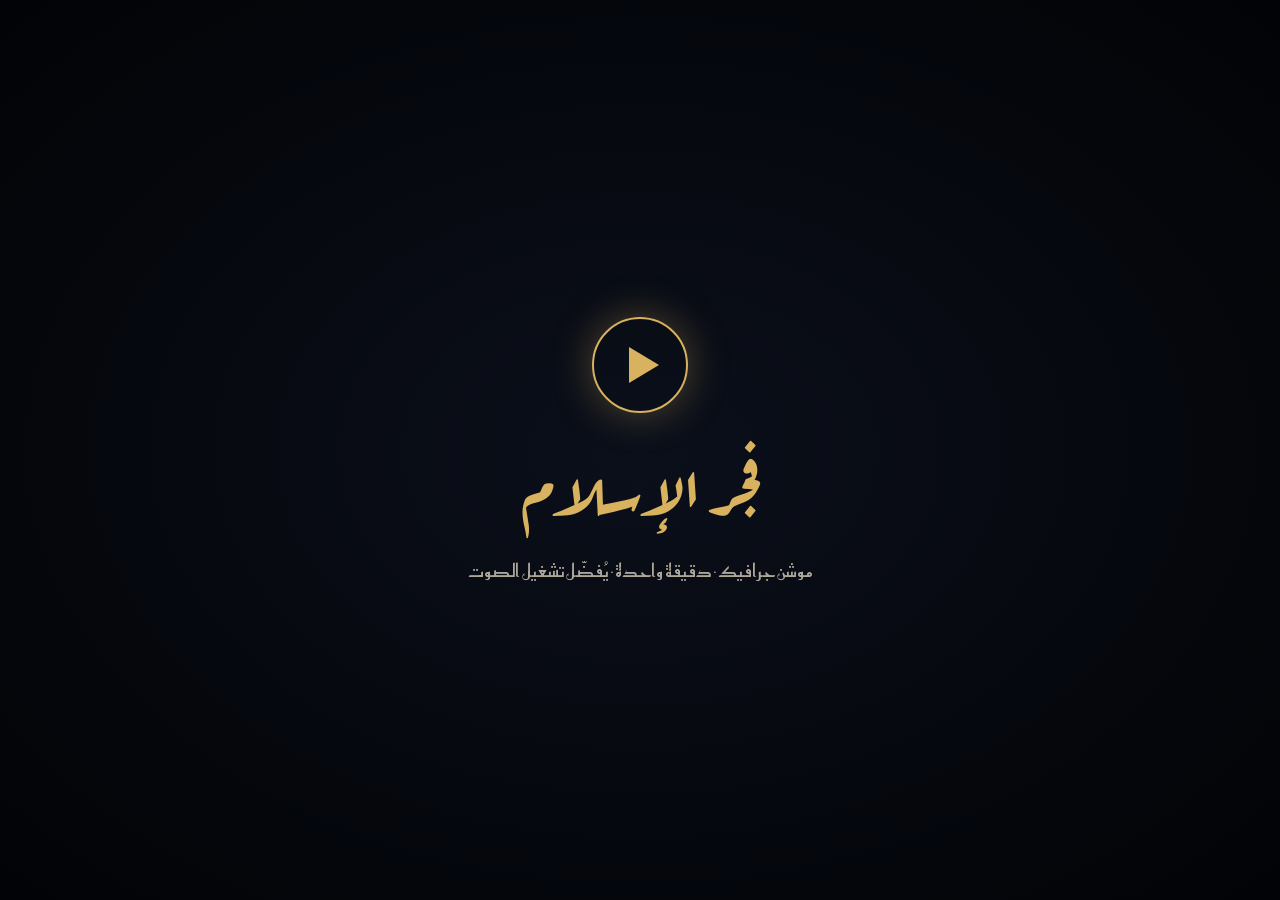
<file: islamic-dawn.html>
<!DOCTYPE html>
<html lang="ar" dir="rtl">
<head>
<meta charset="UTF-8">
<meta name="viewport" content="width=device-width, initial-scale=1.0">
<title>فجر الإسلام</title>
<meta name="description" content="موشن جرافيك مدته دقيقة عن بدايات العصر الإسلامي (٥٧٠ – ٦٣٢م)">
<link rel="preconnect" href="https://fonts.googleapis.com">
<link rel="preconnect" href="https://fonts.gstatic.com" crossorigin>
<link href="https://fonts.googleapis.com/css2?family=Amiri:wght@400;700&family=Aref+Ruqaa:wght@400;700&family=Reem+Kufi:wght@400;600;700&display=swap" rel="stylesheet">
<style>
:root{--bg:#020306;--gold:#d9b25f;--cream:#f4e9d2;--panel:rgba(8,10,16,.72)}
*{box-sizing:border-box}
html,body{margin:0;height:100%;background:var(--bg);overflow:hidden;color:var(--cream);font-family:'Reem Kufi',sans-serif}
#stage{position:fixed;inset:0;display:flex;align-items:center;justify-content:center;background:var(--bg)}
#c{display:block;width:min(100vw,177.78vh);height:min(56.25vw,100vh);background:#000}
#start{position:fixed;inset:0;display:flex;flex-direction:column;align-items:center;justify-content:center;gap:22px;background:radial-gradient(ellipse at center,rgba(20,28,48,.55),rgba(2,3,6,.92));cursor:pointer;z-index:5;transition:opacity .6s}
#start.hide{opacity:0;pointer-events:none}
#start .btn{width:96px;height:96px;border-radius:50%;border:2px solid var(--gold);display:flex;align-items:center;justify-content:center;box-shadow:0 0 40px rgba(217,178,95,.35)}
#start .btn::after{content:"";border-style:solid;border-width:18px 0 18px 30px;border-color:transparent transparent transparent var(--gold);margin-left:8px}
#start h1{font-family:'Aref Ruqaa',serif;color:var(--gold);font-size:clamp(34px,6vw,64px);margin:0}
#start p{margin:0;opacity:.7;font-size:clamp(14px,2vw,18px)}
#ui{position:fixed;left:0;right:0;bottom:0;padding:14px 16px 16px;display:flex;align-items:center;gap:12px;background:linear-gradient(transparent,rgba(0,0,0,.75));z-index:4;transition:opacity .4s;direction:ltr}
#ui.idle{opacity:0}
#ui button{background:none;border:1px solid rgba(217,178,95,.5);color:var(--gold);width:38px;height:38px;border-radius:50%;cursor:pointer;font-size:15px;flex:none}
#bar{flex:1;height:6px;border-radius:3px;background:rgba(255,255,255,.15);position:relative;cursor:pointer}
#fill{position:absolute;left:0;top:0;bottom:0;width:0;border-radius:3px;background:linear-gradient(90deg,#8a6424,#f0cf7a)}
#time{font-variant-numeric:tabular-nums;font-size:14px;opacity:.8;min-width:84px;text-align:center}
body.render #ui,body.render #start{display:none}
</style>
</head>
<body>
<div id="stage"><canvas id="c" width="1920" height="1080"></canvas></div>
<div id="start"><div class="btn"></div><h1>فجر الإسلام</h1><p>موشن جرافيك · دقيقة واحدة · يُفضّل تشغيل الصوت</p></div>
<div id="ui" class="idle">
  <button id="pp" aria-label="تشغيل/إيقاف">❚❚</button>
  <div id="bar"><div id="fill"></div></div>
  <span id="time">0:00 / 1:00</span>
  <button id="fs" aria-label="ملء الشاشة">⤢</button>
</div>
<audio id="snd" src="assets/islamic-dawn-soundtrack.m4a" preload="auto"></audio>
<script>
(() => {
'use strict';
const W = 1920, H = 1080, DUR = 60;
const RENDER = /[?&]render\b/.test(location.search);
if (RENDER) document.body.classList.add('render');

const cv = document.getElementById('c');
const main = cv.getContext('2d');
const mk = (w, h) => { const c = document.createElement('canvas'); c.width = w; c.height = h; return c; };
const LAYERS = [mk(W, H), mk(W, H)].map(c => ({ c, x: c.getContext('2d') }));
let g = main;

/* ---------- math ---------- */
const clamp = (x, a = 0, b = 1) => Math.min(b, Math.max(a, x));
const seg = (t, a, b) => clamp((t - a) / (b - a));
const lerp = (a, b, p) => a + (b - a) * p;
const eio = p => p < .5 ? 4 * p * p * p : 1 - Math.pow(-2 * p + 2, 3) / 2;
const eo = p => 1 - Math.pow(1 - p, 3);
const eo5 = p => 1 - Math.pow(1 - p, 5);
const back = p => { const c1 = 1.9, c3 = c1 + 1; return 1 + c3 * Math.pow(p - 1, 3) + c1 * Math.pow(p - 1, 2); };
const ss = (a, b, x) => { const p = seg(x, a, b); return p * p * (3 - 2 * p); };
const TAU = Math.PI * 2;
function rng(seed) { return () => { seed |= 0; seed = seed + 0x6D2B79F5 | 0; let t = Math.imul(seed ^ seed >>> 15, 1 | seed); t = t + Math.imul(t ^ t >>> 7, 61 | t) ^ t; return ((t ^ t >>> 14) >>> 0) / 4294967296; }; }
const AR = '٠١٢٣٤٥٦٧٨٩';
const ar = n => String(n).replace(/\d/g, d => AR[d]);
const hex = h => [1, 3, 5].map(i => parseInt(h.slice(i, i + 2), 16));
const mix = (a, b, p) => { const A = hex(a), B = hex(b); return `rgb(${A.map((v, i) => Math.round(lerp(v, B[i], p))).join(',')})`; };

/* ---------- text system (cached glyph layers + wipe/shine/blur) ---------- */
const FONTS = { ruqaa: '"Aref Ruqaa","Amiri",serif', amiri: '"Amiri",serif', kufi: '"Reem Kufi",sans-serif' };
const TC = new Map();
const measurer = mk(8, 8).getContext('2d');
function tex(str, fam, size, weight, fill, glow, gc) {
  if (fam === 'kufi' && /[٠-٩]/.test(str)) { fam = 'amiri'; weight = 700; } // Kufi digits & final meem read poorly
  const key = [str, fam, size, weight, fill, glow, gc].join('|');
  let o = TC.get(key); if (o) return o;
  const font = `${weight} ${size}px ${FONTS[fam]}`;
  measurer.font = font;
  const mw = measurer.measureText(str).width;
  const pad = Math.ceil(size * .35 + glow * 1.6);
  const w = Math.ceil(mw + pad * 2), h = Math.ceil(size * 1.9 + pad * 2);
  const c = mk(w, h), x = c.getContext('2d');
  x.font = font; x.direction = 'rtl'; x.textAlign = 'center'; x.textBaseline = 'middle';
  let fs = fill;
  if (fill === 'gold') {
    fs = x.createLinearGradient(0, h / 2 - size * .55, 0, h / 2 + size * .55);
    fs.addColorStop(0, '#fff6d6'); fs.addColorStop(.38, '#f0cf7a'); fs.addColorStop(.72, '#c9973c'); fs.addColorStop(1, '#8f6626');
  } else if (fill === 'cream') fs = '#f4e9d2';
  x.fillStyle = fs;
  if (glow) {
    x.shadowColor = gc || (fill === 'gold' ? 'rgba(240,185,85,.6)' : 'rgba(255,225,170,.35)');
    x.shadowBlur = glow; x.fillText(str, w / 2, h / 2); x.shadowBlur = 0;
  }
  x.fillText(str, w / 2, h / 2);
  o = { c, w, h }; TC.set(key, o); return o;
}
const SC = mk(2600, 900), sx = SC.getContext('2d');
function drawTex(im, x, y, o) {
  const a = o.alpha; if (a <= .003) return;
  let src = im.c;
  const rv = o.reveal ?? 1, sh = o.shine, doSh = sh != null && sh > 0 && sh < 1;
  if (rv < .999 || doSh) {
    if (SC.width < im.w || SC.height < im.h) { SC.width = Math.max(SC.width, im.w); SC.height = Math.max(SC.height, im.h); }
    sx.globalCompositeOperation = 'source-over'; sx.clearRect(0, 0, im.w, im.h); sx.drawImage(im.c, 0, 0);
    if (rv < .999) { // right-to-left feathered wipe
      const f = im.w * .3, e = im.w - rv * (im.w + f);
      const gr = sx.createLinearGradient(e, 0, e + f, 0); gr.addColorStop(0, 'rgba(0,0,0,0)'); gr.addColorStop(1, '#000');
      sx.globalCompositeOperation = 'destination-in'; sx.fillStyle = gr; sx.fillRect(0, 0, im.w, im.h);
    }
    if (doSh) {
      const c = im.w * (1.15 - 1.3 * sh), bw = Math.max(70, im.w * .12);
      const gr = sx.createLinearGradient(c - bw, 0, c + bw, 0);
      gr.addColorStop(0, 'rgba(255,250,235,0)'); gr.addColorStop(.5, 'rgba(255,250,235,.9)'); gr.addColorStop(1, 'rgba(255,250,235,0)');
      sx.globalCompositeOperation = 'source-atop'; sx.fillStyle = gr; sx.fillRect(0, 0, im.w, im.h);
    }
    sx.globalCompositeOperation = 'source-over'; src = SC;
  }
  g.save(); g.globalAlpha = Math.min(1, a);
  if (o.blur > .4) g.filter = `blur(${o.blur.toFixed(1)}px)`;
  g.translate(x, y); const s = o.scale ?? 1; if (s !== 1) g.scale(s, s);
  g.drawImage(src, 0, 0, im.w, im.h, -im.w / 2, -im.h / 2, im.w, im.h);
  g.restore();
}
// animated text: appears at t0, leaves at t1 (or with its scene)
function T(str, fam, size, x, y, t, t0, t1, o = {}) {
  if (t < t0 - .01 || (t1 != null && t > t1 + .01)) return;
  const im = tex(str, fam, size, o.w ?? 700, o.fill ?? 'cream', o.glow ?? 0, o.gc);
  const din = o.din ?? 1;
  const pin = eo(seg(t, t0, t0 + din));
  const pout = t1 != null ? eio(seg(t, t1 - (o.dout ?? .6), t1)) : 0;
  drawTex(im, x, y + (1 - pin) * (o.rise ?? 26) - pout * 14, {
    alpha: pin * (1 - pout) * (o.a ?? 1),
    reveal: o.wipe === false ? 1 : eo(seg(t, t0, t0 + din * 1.3)),
    blur: (1 - pin) * (o.bl ?? 10) + pout * 8,
    scale: (o.s ?? 1) * lerp(o.s0 ?? 1, 1, eo5(seg(t, t0, t0 + din * 1.8))) * (1 + Math.max(0, t - t0) * (o.drift ?? .004)),
    shine: o.shine ? seg(t, t0 + .7, t0 + 2.1) : null,
  });
}

/* ---------- painting helpers ---------- */
function sky(stops) { const gr = g.createLinearGradient(0, 0, 0, H); stops.forEach(([p, c]) => gr.addColorStop(p, c)); g.fillStyle = gr; g.fillRect(0, 0, W, H); }
function glow(x, y, r, col, a, mode = 'lighter') {
  if (a <= .002 || r <= 1) return;
  g.save(); g.globalCompositeOperation = mode; g.globalAlpha = Math.min(1, a);
  const gr = g.createRadialGradient(x, y, 0, x, y, r); gr.addColorStop(0, col); gr.addColorStop(1, 'rgba(0,0,0,0)');
  g.fillStyle = gr; g.fillRect(x - r, y - r, r * 2, r * 2); g.restore();
}
const STARS = (() => { const r = rng(7), a = []; for (let i = 0; i < 620; i++) a.push({ x: r() * W, y: r() * H * .8, s: r() * 1.7 + .35, p: r() * TAU, f: .6 + r() * 2.6, b: r() }); return a; })();
function stars(t, alpha, dx = 0, maxY = H * .8) {
  if (alpha <= 0) return;
  g.save(); g.fillStyle = '#fff';
  for (const s of STARS) {
    if (s.y > maxY) continue;
    const tw = .55 + .45 * Math.sin(t * s.f + s.p);
    const x = ((s.x + dx) % W + W) % W;
    g.globalAlpha = alpha * tw * (.3 + .7 * s.b) * (1 - s.y / maxY * .55);
    g.fillRect(x, s.y, s.s, s.s);
    if (s.b > .985) { g.globalAlpha *= .5; g.fillRect(x - 5, s.y + s.s / 2 - .4, 10 + s.s, .8); g.fillRect(x + s.s / 2 - .4, s.y - 5, .8, 10 + s.s); }
  }
  g.restore();
}
const DUST = (() => { const r = rng(11), a = []; for (let i = 0; i < 170; i++) a.push({ x: r() * W, y: r() * H, z: r(), p: r() * TAU, v: .3 + r() }); return a; })();
function dust(t, alpha, col = '255,214,150', up = 12, sway = 30) {
  if (alpha <= 0) return;
  g.save(); g.globalCompositeOperation = 'lighter';
  for (const d of DUST) {
    const y = ((d.y - t * up * (.5 + d.z) * d.v) % H + H) % H;
    const x = d.x + Math.sin(t * .4 * d.v + d.p) * sway * d.z;
    const a = alpha * (.2 + .8 * d.z) * (.6 + .4 * Math.sin(t * 1.3 + d.p));
    g.fillStyle = `rgba(${col},${a.toFixed(3)})`;
    g.beginPath(); g.arc(x, y, .8 + d.z * 2.6, 0, TAU); g.fill();
  }
  g.restore();
}
function ridge(seed, n = 256, rough = .55) {
  const r = rng(seed), a = new Float32Array(n + 1); a[0] = r(); a[n] = r();
  let step = n, amp = 1;
  while (step > 1) { const h = step / 2; for (let i = h; i < n; i += step) a[i] = (a[i - h] + a[i + h]) / 2 + (r() - .5) * amp; amp *= rough; step = h; }
  let mn = Infinity, mx = -Infinity; for (const v of a) { mn = Math.min(mn, v); mx = Math.max(mx, v); }
  for (let i = 0; i <= n; i++) a[i] = (a[i] - mn) / (mx - mn);
  return a;
}
const R1 = ridge(3), R2 = ridge(19, 256, .5), R3 = ridge(41, 256, .6), R4 = ridge(77, 256, .45);
function mountains(R, baseY, amp, fillTop, fillBot, dx = 0, rim = null, rimA = 0) {
  const n = R.length - 1, span = W * 1.3, x0 = -W * .15 + dx;
  g.beginPath(); g.moveTo(x0, H);
  for (let i = 0; i <= n; i++) g.lineTo(x0 + i / n * span, baseY - R[i] * amp);
  g.lineTo(x0 + span, H); g.closePath();
  const gr = g.createLinearGradient(0, baseY - amp, 0, H); gr.addColorStop(0, fillTop); gr.addColorStop(1, fillBot);
  g.fillStyle = gr; g.fill();
  if (rim) {
    g.save(); g.beginPath();
    for (let i = 0; i <= n; i++) { const X = x0 + i / n * span, Y = baseY - R[i] * amp; i ? g.lineTo(X, Y) : g.moveTo(X, Y); }
    g.strokeStyle = rim; g.globalAlpha = rimA; g.lineWidth = 2; g.stroke(); g.restore();
  }
}
const duneFn = (baseY, amp, f, ph) => x => baseY + amp * Math.sin(x * f + ph) + amp * .45 * Math.sin(x * f * 2.3 + ph * 1.7 + 1.3) + amp * .18 * Math.sin(x * f * 5.1 + ph * .6);
function dune(fn, top, bot, rim, rimA, yTop) {
  const pts = []; for (let x = -10; x <= W + 10; x += 8) pts.push([x, fn(x)]);
  g.beginPath(); g.moveTo(-10, H); pts.forEach(p => g.lineTo(p[0], p[1])); g.lineTo(W + 10, H); g.closePath();
  const gr = g.createLinearGradient(0, yTop, 0, H); gr.addColorStop(0, top); gr.addColorStop(1, bot); g.fillStyle = gr; g.fill();
  if (rim) { g.save(); g.beginPath(); pts.forEach((p, i) => i ? g.lineTo(p[0], p[1]) : g.moveTo(p[0], p[1])); g.strokeStyle = rim; g.globalAlpha = rimA; g.lineWidth = 2.2; g.stroke(); g.restore(); }
}
const MOON = (() => { const c = mk(220, 220), x = c.getContext('2d'); x.fillStyle = '#f7eed6'; x.shadowColor = 'rgba(255,240,200,.85)'; x.shadowBlur = 34; x.beginPath(); x.arc(110, 110, 46, 0, TAU); x.fill(); x.shadowBlur = 0; x.globalCompositeOperation = 'destination-out'; x.beginPath(); x.arc(131, 96, 44, 0, TAU); x.fill(); return c; })();
function rays(x, y, n, len, a, t, spread = Math.PI, dir = -Math.PI / 2, col = '255,220,150') {
  if (a <= .003) return;
  g.save(); g.globalCompositeOperation = 'lighter'; g.translate(x, y);
  for (let i = 0; i < n; i++) {
    const r = rng(i * 31 + 5), ang = dir + (r() - .5) * spread + Math.sin(t * .3 + i) * .03;
    const w = .012 + r() * .045, L = len * (.5 + r() * .6), aa = a * (.3 + .7 * r()) * (.65 + .35 * Math.sin(t * 1.1 + i * 1.7));
    const gr = g.createRadialGradient(0, 0, 0, 0, 0, L); gr.addColorStop(0, `rgba(${col},${aa.toFixed(3)})`); gr.addColorStop(1, `rgba(${col},0)`);
    g.fillStyle = gr; g.beginPath(); g.moveTo(0, 0); g.arc(0, 0, L, ang - w, ang + w); g.closePath(); g.fill();
  }
  g.restore();
}
function strokePartial(pts, p) {
  if (p <= 0) return pts[0];
  let L = 0; const c = [0];
  for (let i = 1; i < pts.length; i++) { L += Math.hypot(pts[i][0] - pts[i - 1][0], pts[i][1] - pts[i - 1][1]); c.push(L); }
  const tgt = L * p; let head = pts[0];
  g.beginPath(); g.moveTo(pts[0][0], pts[0][1]);
  for (let i = 1; i < pts.length; i++) {
    if (c[i] <= tgt) { g.lineTo(pts[i][0], pts[i][1]); head = pts[i]; }
    else { const k = (tgt - c[i - 1]) / (c[i] - c[i - 1] || 1); head = [lerp(pts[i - 1][0], pts[i][0], k), lerp(pts[i - 1][1], pts[i][1], k)]; g.lineTo(head[0], head[1]); break; }
  }
  g.stroke(); return head;
}
function catmull(pts, closed, sg = 8) {
  const out = [], n = pts.length, P = i => closed ? pts[(i + n) % n] : pts[clamp(i, 0, n - 1)], last = closed ? n : n - 1;
  for (let i = 0; i < last; i++) {
    const p0 = P(i - 1), p1 = P(i), p2 = P(i + 1), p3 = P(i + 2);
    for (let s = 0; s < sg; s++) {
      const t = s / sg, t2 = t * t, t3 = t2 * t;
      out.push([0, 1].map(k => .5 * (2 * p1[k] + (-p0[k] + p2[k]) * t + (2 * p0[k] - 5 * p1[k] + 4 * p2[k] - p3[k]) * t2 + (-p0[k] + 3 * p1[k] - 3 * p2[k] + p3[k]) * t3)));
    }
  }
  out.push(closed ? out[0] : pts[n - 1]); return out;
}
function starPoly(n, k, R, rot = 0) { const pts = []; for (let i = 0; i <= n; i++) { const a = -Math.PI / 2 + rot + i * k * TAU / n; pts.push([Math.cos(a) * R, Math.sin(a) * R]); } return pts; }
function octagram(R) { const pts = []; for (let i = 0; i < 16; i++) { const a = -Math.PI / 2 + i * TAU / 16, r = i % 2 ? R * .76 : R; pts.push([Math.cos(a) * r, Math.sin(a) * r]); } return pts; }
function poly(pts) { g.beginPath(); pts.forEach((p, i) => i ? g.lineTo(p[0], p[1]) : g.moveTo(p[0], p[1])); g.closePath(); }
function rrect(x, y, w, h, r) { g.beginPath(); g.moveTo(x + r, y); g.arcTo(x + w, y, x + w, y + h, r); g.arcTo(x + w, y + h, x, y + h, r); g.arcTo(x, y + h, x, y, r); g.arcTo(x, y, x + w, y, r); g.closePath(); }

function kaaba(x, y, s, light, t) {
  const fw = s, fh = s * 1.02, sw = s * .46, sk = s * .13;
  const L = x - fw * .62, R = L + fw;           // front face
  g.save();
  g.shadowColor = `rgba(255,190,110,${.55 * light})`; g.shadowBlur = 60 * light;
  g.fillStyle = '#0a0a0c'; g.fillRect(L, y - fh, fw, fh); g.shadowBlur = 0;
  g.beginPath(); g.moveTo(R, y); g.lineTo(R, y - fh); g.lineTo(R + sw, y - fh - sk); g.lineTo(R + sw, y - sk); g.closePath(); g.fillStyle = '#141418'; g.fill();
  g.beginPath(); g.moveTo(L, y - fh); g.lineTo(R, y - fh); g.lineTo(R + sw, y - fh - sk); g.lineTo(L + sw, y - fh - sk); g.closePath(); g.fillStyle = '#1b1b20'; g.fill();
  const by = y - fh * .76, bh = fh * .085; // embroidered band
  const gr = g.createLinearGradient(0, by, 0, by + bh); gr.addColorStop(0, '#f3d27e'); gr.addColorStop(1, '#9a6c26');
  g.fillStyle = gr; g.fillRect(L, by, fw, bh);
  g.beginPath(); g.moveTo(R, by); g.lineTo(R + sw, by - sk); g.lineTo(R + sw, by - sk + bh); g.lineTo(R, by + bh); g.closePath(); g.fillStyle = '#86602a'; g.fill();
  g.fillStyle = 'rgba(214,170,90,.85)'; g.fillRect(R - fw * .26, y - fh * .5, fw * .16, fh * .34); // door
  g.strokeStyle = `rgba(255,210,140,${.5 * light})`; g.lineWidth = 2;
  g.beginPath(); g.moveTo(L, y - fh); g.lineTo(L + sw, y - fh - sk); g.lineTo(R + sw, y - fh - sk); g.lineTo(R + sw, y - sk); g.stroke();
  g.restore();
}
function palm(x, y, h, lean, col, t, ph = 0) {
  g.save(); g.fillStyle = col; g.strokeStyle = col;
  const tx = x + lean * h, ty = y - h;
  g.lineCap = 'round';
  for (let i = 0; i < 6; i++) { g.lineWidth = h * (.05 - i * .006); g.beginPath(); g.moveTo(x, y); g.quadraticCurveTo(x + lean * h * .2, y - h * .5, tx, ty); g.stroke(); }
  const sway = Math.sin(t * .9 + ph) * .05;
  for (let i = 0; i < 11; i++) {
    const a = -Math.PI / 2 + (i - 5) * .33 + sway, len = h * (.42 + (i % 3) * .05);
    const ex = tx + Math.cos(a) * len, ey = ty + Math.sin(a) * len * .55 + len * .32 * Math.abs(Math.cos(a));
    const mx = tx + Math.cos(a) * len * .5, my = ty + Math.sin(a) * len * .5 - len * .14;
    g.beginPath(); g.moveTo(tx, ty); g.quadraticCurveTo(mx, my - h * .03, ex, ey); g.quadraticCurveTo(mx, my + h * .03, tx, ty); g.fill();
  }
  g.restore();
}

/* ---------- geography (lon/lat) ---------- */
const ARABIA = catmull([[34.9, 29.5], [35.2, 28.0], [35.8, 27.1], [36.6, 25.9], [37.4, 24.9], [38.1, 24.0], [38.9, 22.8], [39.15, 21.5], [40.0, 20.2], [41.2, 18.5], [42.5, 16.6], [42.8, 15.0], [43.2, 13.6], [43.5, 12.7], [45.0, 12.8], [46.8, 13.4], [48.7, 14.0], [50.2, 15.0], [52.2, 15.6], [53.6, 16.6], [55.3, 17.4], [56.6, 18.3], [57.8, 19.0], [58.8, 20.5], [59.8, 22.4], [58.8, 23.5], [57.4, 23.9], [56.4, 24.9], [56.3, 26.2], [55.6, 25.6], [54.6, 24.7], [53.5, 24.2], [52.2, 24.0], [51.6, 24.3], [51.6, 25.4], [51.4, 26.1], [51.0, 25.9], [50.8, 25.2], [50.8, 24.8], [50.2, 25.5], [50.1, 26.4], [49.6, 27.1], [48.8, 27.7], [48.4, 28.5], [48.0, 29.2], [47.9, 29.9], [48.5, 30.0], [47.0, 31.2], [44.5, 32.0], [41.0, 32.3], [38.5, 32.0], [36.8, 31.3], [35.5, 30.4]], true, 6);
const HIJRA = catmull([[39.83, 21.42], [39.86, 21.36], [39.55, 21.75], [39.25, 22.4], [39.05, 23.0], [39.0, 23.6], [39.25, 24.1], [39.62, 24.42], [39.61, 24.47]], false, 10);
const MECCA = [39.83, 21.42], MEDINA = [39.61, 24.47];
const proj = (cam, p) => [cam.ax + (p[0] - cam.lon) * cam.k * .92, cam.ay - (p[1] - cam.lat) * cam.k];
const camMix = (a, b, p) => ({ lon: lerp(a.lon, b.lon, p), lat: lerp(a.lat, b.lat, p), k: Math.exp(lerp(Math.log(a.k), Math.log(b.k), p)), ax: lerp(a.ax, b.ax, p), ay: lerp(a.ay, b.ay, p) });
function graticule(cam, a) {
  g.save(); g.strokeStyle = `rgba(217,178,95,${.08 * a})`; g.lineWidth = 1;
  for (let lon = 20; lon <= 70; lon += 2) { const p0 = proj(cam, [lon, 0]), p1 = proj(cam, [lon, 45]); g.beginPath(); g.moveTo(p0[0], p0[1]); g.lineTo(p1[0], p1[1]); g.stroke(); }
  for (let lat = 0; lat <= 45; lat += 2) { const p0 = proj(cam, [20, lat]), p1 = proj(cam, [70, lat]); g.beginPath(); g.moveTo(p0[0], p0[1]); g.lineTo(p1[0], p1[1]); g.stroke(); }
  g.restore();
}
function land(cam, drawP, fillA, t) {
  const pts = ARABIA.map(p => proj(cam, p));
  if (fillA > 0) {
    poly(pts); g.save(); g.globalAlpha = fillA;
    const b = proj(cam, [47, 31]), e = proj(cam, [47, 13]);
    const gr = g.createLinearGradient(0, b[1], 0, e[1]); gr.addColorStop(0, '#3e2f1c'); gr.addColorStop(1, '#22180d');
    g.fillStyle = gr; g.fill(); g.restore();
  }
  g.save(); g.lineJoin = 'round'; g.strokeStyle = '#e2bd6a'; g.lineWidth = 2.4; g.shadowColor = 'rgba(240,190,90,.9)'; g.shadowBlur = 14;
  const head = strokePartial(pts, drawP); g.restore();
  if (drawP > 0 && drawP < 1) glow(head[0], head[1], 40, 'rgba(255,220,150,.9)', 1);
}
function cityMark(cam, p, t, a, label, side = 1) {
  if (a <= 0) return;
  const [x, y] = proj(cam, p);
  g.save(); g.globalAlpha = a;
  for (let i = 0; i < 2; i++) { const k = ((t * .7 + i * .5) % 1); g.strokeStyle = `rgba(255,215,140,${(1 - k) * .8})`; g.lineWidth = 2; g.beginPath(); g.arc(x, y, 8 + k * 38, 0, TAU); g.stroke(); }
  g.fillStyle = '#fff3d0'; g.shadowColor = '#ffcf7a'; g.shadowBlur = 18; g.beginPath(); g.arc(x, y, 7, 0, TAU); g.fill();
  g.restore();
  if (label) { const im = tex(label, 'kufi', 38, 600, 'cream', 10, 'rgba(0,0,0,.9)'); drawTex(im, x - side * (im.w / 2 + 10), y, { alpha: a }); }
}

/* ---------- reusable ornaments ---------- */
const PATTERN = (() => {
  const c = mk(160, 160), x = c.getContext('2d'); x.strokeStyle = 'rgba(217,178,95,1)'; x.lineWidth = 1.4;
  const st = (cx, cy, R) => { x.beginPath(); for (let i = 0; i <= 16; i++) { const a = -Math.PI / 2 + i * 3 * TAU / 8, px = cx + Math.cos(a) * R, py = cy + Math.sin(a) * R; i ? x.lineTo(px, py) : x.moveTo(px, py); } x.stroke(); };
  [[80, 80], [0, 0], [160, 0], [0, 160], [160, 160]].forEach(([a, b]) => st(a, b, 52));
  x.beginPath(); x.arc(80, 80, 22, 0, TAU); x.stroke();
  return c;
})();
function patternBg(t, a) {
  if (a <= 0) return;
  g.save(); g.globalAlpha = a; g.translate(-((t * 8) % 160), -((t * 4) % 160));
  g.fillStyle = g.createPattern(PATTERN, 'repeat'); g.fillRect(0, 0, W + 320, H + 320); g.restore();
}
function divider(x, y, w, p, a = 1) {
  if (p <= 0) return;
  g.save(); g.globalAlpha = a;
  const hw = w / 2 * eio(p), gr = g.createLinearGradient(x - hw, 0, x + hw, 0);
  gr.addColorStop(0, 'rgba(217,178,95,0)'); gr.addColorStop(.5, 'rgba(240,207,122,1)'); gr.addColorStop(1, 'rgba(217,178,95,0)');
  g.fillStyle = gr; g.fillRect(x - hw, y - 1, hw * 2, 2);
  g.translate(x, y); g.rotate(Math.PI / 4); g.fillStyle = '#f0cf7a'; const d = 7 * eo(seg(p, .3, 1)); g.fillRect(-d, -d, d * 2, d * 2);
  g.restore();
}
function withCam(s, cx, cy, fn) { g.save(); g.translate(cx, cy); g.scale(s, s); g.translate(-cx, -cy); fn(); g.restore(); }

/* ================= SCENES ================= */
// 1 — Title
function sIntro(t) {
  sky([[0, '#04060c'], [1, '#080b14']]);
  glow(960, 520, 820, 'rgba(38,58,108,.75)', 1);
  glow(960, 500, 650, 'rgba(255,196,110,.42)', ss(1.3, 2.6, t) * (1 - .3 * ss(3.5, 5, t)));
  const fo = (1 - .55 * ss(1.4, 2.6, t));
  g.save(); g.translate(960, 520); g.rotate(t * .045);
  const s = 1 + t * .02; g.scale(s, s);
  g.strokeStyle = '#d9b25f'; g.shadowColor = 'rgba(240,190,90,.9)'; g.shadowBlur = 16; g.lineJoin = 'round';
  const L = (pts, a, b, lw, al) => { g.lineWidth = lw; g.globalAlpha = al * fo; strokePartial(pts, eio(seg(t, a, b))); };
  L(starPoly(8, 3, 400), .1, 2.1, 2.6, .95);
  L(starPoly(16, 5, 318, Math.PI / 16), .4, 2.5, 1.5, .55);
  L(starPoly(8, 3, 200, Math.PI / 8), .7, 2.3, 2, .8);
  L(starPoly(12, 5, 520, 0), .2, 2.6, 1, .3);
  g.globalAlpha = .6 * fo; g.lineWidth = 1.5;
  g.beginPath(); g.arc(0, 0, 440, -Math.PI / 2, -Math.PI / 2 + TAU * eio(seg(t, 0, 1.9))); g.stroke();
  g.beginPath(); g.arc(0, 0, 452, Math.PI / 2, Math.PI / 2 + TAU * eio(seg(t, .2, 2.1))); g.stroke();
  g.restore();
  dust(t, .6);
  T('فجر الإسلام', 'ruqaa', 200, 960, 480, t, 1.5, null, { fill: 'gold', glow: 40, shine: true, s0: 1.12, din: 1.2, bl: 18 });
  divider(960, 618, 560, seg(t, 2.3, 3.3));
  T('بدايات العصر الإسلامي  ·  ٥٧٠ – ٦٣٢م', 'kufi', 44, 960, 690, t, 2.6, null, { w: 600 });
}
// 2 — Arabia before Islam
function sJahiliyya(t) {
  const lt = t - 5;
  sky([[0, '#040714'], [.5, '#10142e'], [.78, '#2a2138'], [1, '#43302c']]);
  stars(t, .95, -lt * 5, 760);
  g.drawImage(MOON, 1450 - lt * 5 - 110, 210 - 110);
  glow(960, 880, 1000, 'rgba(190,120,80,.2)', 1);
  const d1 = duneFn(735, 24, .0021, lt * .05 + .5), d2 = duneFn(808, 32, .0018, lt * .1 + 2), d3 = duneFn(900, 40, .0015, lt * .18 + 4), d4 = duneFn(1010, 44, .0012, lt * .3 + 1);
  withCam(1 + lt * .006, 960, 700, () => {
    dune(d1, '#2b2130', '#120d16', 'rgba(255,225,190,.5)', .35, 700);
    dune(d2, '#3a2721', '#170f0c', 'rgba(255,215,170,.55)', .4, 770);
    for (let i = 0; i < 9; i++) { // caravan lanterns on the crest
      const x = 1560 - lt * 62 - i * 40, y = d2(x) - 13 - Math.abs(Math.sin(lt * 3 + i * .8)) * 3;
      glow(x, y, 26, 'rgba(255,170,80,.9)', .8);
      g.fillStyle = '#ffe2a8'; g.beginPath(); g.arc(x, y, 2.2, 0, TAU); g.fill();
    }
    dune(d3, '#2a1a12', '#0b0705', 'rgba(255,210,160,.4)', .3, 860);
    dune(d4, '#120b07', '#040302', null, 0, 960);
  });
  dust(t, .35, '255,220,180', 3, 60);
  T('شبه الجزيرة العربية  ·  القرن السادس الميلادي', 'kufi', 36, 960, 250, t, 5.5, 10.9, { fill: 'gold', w: 600 });
  T('قبائلُ متناحرة… وأصنامٌ حول الكعبة', 'amiri', 84, 960, 360, t, 6.3, 10.9, { glow: 16 });
  T('زمنٌ عُرف بالجاهلية… ينتظر فجرًا جديدًا', 'amiri', 50, 960, 470, t, 7.9, 10.9, { fill: 'rgba(244,233,210,.82)', w: 400 });
}
// 3 — 570: birth of the Prophet ﷺ
function s570(t) {
  const lt = t - 11, dawn = eio(seg(t, 11.3, 16.8));
  sky([[0, mix('#060a1c', '#16224a', dawn)], [.5, mix('#1c1a3c', '#6a4a62', dawn)], [.8, mix('#3a2836', '#d78a5a', dawn)], [1, mix('#4a2f2a', '#f6b870', dawn)]]);
  stars(t, .8 * (1 - dawn), 0, 600);
  glow(980, 860, lerp(350, 1000, dawn), 'rgba(255,170,90,.7)', .3 + .7 * dawn);
  withCam(1 + lt * .008, 960, 820, () => {
    mountains(R1, 820, 210, mix('#231a2a', '#6a4048', dawn), mix('#140e16', '#2a1820', dawn), -lt * 3, 'rgba(255,200,140,1)', .3 * dawn);
    mountains(R2, 905, 150, mix('#120c12', '#2a1618', dawn), '#070406', -lt * 7);
    g.fillStyle = '#060405'; g.fillRect(-100, 905, W + 200, 300);
    kaaba(980, 910, 190, dawn, t);
  });
  dust(t, .45 * dawn);
  const n = Math.round(lerp(500, 570, eo5(seg(t, 11.3, 13))));
  T(ar(n) + 'م', 'kufi', 150, 960, 170, t, 11.3, 16.9, { fill: 'gold', glow: 30, wipe: false, din: .6, drift: 0 });
  T('عام الفيل', 'ruqaa', 78, 960, 305, t, 12.6, 16.9, { fill: 'gold', glow: 16, shine: true });
  T('وُلد النبي محمد ﷺ في مكة المكرمة', 'amiri', 74, 960, 425, t, 13.3, 16.9, { glow: 14 });
  T('نشأ يتيمًا… وعُرف بين قومه بـ«الصادق الأمين»', 'amiri', 46, 960, 525, t, 14.7, 16.9, { fill: 'rgba(244,233,210,.85)', w: 400 });
}
// 4 — 610: Revelation at Hira
const NOUR = catmull([[-60, 1100], [-60, 920], [220, 880], [430, 820], [610, 735], [770, 650], [880, 592], [955, 556], [1000, 548], [1040, 566], [1110, 610], [1230, 668], [1400, 745], [1610, 805], [1800, 850], [1990, 885], [1990, 1100]], false, 6)
  .map((p, i, a) => [p[0], p[1] + (i > 2 && i < a.length - 3 ? (R3[i % 256] - .5) * 16 : 0)]);
function s610(t) {
  const lt = t - 17, light = ss(17.6, 19.2, t);
  sky([[0, '#05030f'], [.45, '#140c2a'], [.75, '#2a1838'], [1, '#3a2030']]);
  stars(t, .9, lt * 3, 700);
  const cx = 1032, cy = 614;
  withCam(1 + lt * .01, cx, cy, () => {
    rays(cx, cy, 46, 1250, .5 * light, t, 2.5);
    glow(cx, cy, 800, 'rgba(255,200,120,.55)', light);
    mountains(R4, 800, 120, '#140d1e', '#09060f', lt * 2);
    poly(NOUR); const gr = g.createLinearGradient(0, 540, 0, H); gr.addColorStop(0, '#1c1428'); gr.addColorStop(1, '#06040a'); g.fillStyle = gr; g.fill();
    g.save(); g.beginPath(); NOUR.forEach((p, i) => i ? g.lineTo(p[0], p[1]) : g.moveTo(p[0], p[1]));
    g.strokeStyle = `rgba(255,205,140,${.15 + .5 * light})`; g.lineWidth = 2; g.shadowColor = 'rgba(255,190,110,.9)'; g.shadowBlur = 12; g.stroke(); g.restore();
    g.fillStyle = '#020104'; g.beginPath(); g.ellipse(cx, cy + 6, 16, 12, 0, Math.PI, 0); g.lineTo(cx + 16, cy + 10); g.lineTo(cx - 16, cy + 10); g.fill();
    glow(cx, cy + 2, 70, 'rgba(255,235,190,1)', light);
  });
  glow(960, 540, 1400, 'rgba(255,240,210,.5)', Math.exp(-Math.pow((t - 18.5) / .35, 2)) * .9);
  dust(t, .7 * light, '255,225,170', 38, 20);
  T('٦١٠م  ·  غار حراء', 'kufi', 46, 960, 835, t, 17.4, 23.9, { fill: 'gold', glow: 10 });
  T('اقْرَأْ', 'ruqaa', 240, 960, 255, t, 18.4, 23.9, { fill: 'gold', glow: 50, shine: true, s0: 1.18, din: 1.1, bl: 22, wipe: false });
  T('﴿ اقْرَأْ بِاسْمِ رَبِّكَ الَّذِي خَلَقَ ﴾', 'amiri', 64, 960, 440, t, 20, 23.9, { glow: 14 });
  T('نزول الوحي… وبداية الرسالة', 'kufi', 40, 960, 905, t, 21.6, 23.9, { fill: 'rgba(244,233,210,.85)', w: 400 });
}
// 5 — Years of patience in Mecca
const MECCA_EV = [
  ['٦١٣م', 'الجهر بالدعوة', 'من على جبل الصفا', 24.9],
  ['٦١٥م', 'الهجرة إلى الحبشة', 'فرارًا بالدين من الأذى', 26.3],
  ['٦١٦ – ٦١٩م', 'حصار الشِّعب', 'ثلاث سنوات من المقاطعة', 27.7],
  ['٦١٩م', 'عام الحزن', 'وفاة خديجة وأبي طالب', 29.1],
];
function sMecca(t) {
  sky([[0, '#0b0504'], [.6, '#1d0d09'], [1, '#2e140d']]);
  glow(960, 1100, 1000, 'rgba(200,80,40,.35)', 1);
  patternBg(t, .035);
  dust(t, .7, '255,140,70', 55, 40);
  const shift = 620 * eio(seg(t, 26.1, 30.2)), y = 560;
  const lineEnd = 1500 - 500 * clamp((t - 24.7) / 1.4, 0, 3.4) + shift - 120;
  g.save(); g.strokeStyle = '#d9b25f'; g.lineWidth = 2.5; g.shadowColor = 'rgba(240,190,90,.9)'; g.shadowBlur = 12;
  g.beginPath(); g.moveTo(W + 20, y); g.lineTo(Math.max(lineEnd, 150), y); g.stroke(); g.restore();
  glow(Math.max(lineEnd, 150), y, 50, 'rgba(255,215,140,.9)', t < 29.5 ? 1 : 1 - seg(t, 29.5, 30));
  MECCA_EV.forEach(([yr, ti, sub, ta], i) => {
    const x = 1500 - i * 500 + shift;
    if (t < ta || x < -300 || x > W + 300) return;
    const p = back(seg(t, ta, ta + .55));
    g.save(); g.translate(x, y); g.scale(p, p);
    g.fillStyle = '#1a0d08'; g.strokeStyle = '#f0cf7a'; g.lineWidth = 3; g.shadowColor = 'rgba(240,190,90,.9)'; g.shadowBlur = 18;
    g.rotate(Math.PI / 4 + t * .3); g.fillRect(-16, -16, 32, 32); g.strokeRect(-16, -16, 32, 32);
    g.restore();
    g.save(); g.globalAlpha = eo(seg(t, ta, ta + .5)); g.strokeStyle = 'rgba(240,207,122,.6)'; g.lineWidth = 1.5;
    g.beginPath(); g.moveTo(x, y - 30); g.lineTo(x, y - 30 - 50 * eo(seg(t, ta, ta + .6))); g.stroke(); g.restore();
    T(yr, 'kufi', 54, x, 445, t, ta + .1, 30.9, { fill: 'gold', glow: 12 });
    T(ti, 'amiri', 54, x, 650, t, ta + .25, 30.9, { glow: 10 });
    T(sub, 'amiri', 34, x, 718, t, ta + .45, 30.9, { fill: 'rgba(244,233,210,.7)', w: 400 });
  });
  T('سنواتُ الصبر في مكة', 'amiri', 78, 960, 205, t, 24.3, 30.9, { fill: 'gold', glow: 16, shine: true });
}
// 6 — 622: the Hijra
const CAM_WIDE = { lon: 47.2, lat: 22.4, k: 40, ax: 960, ay: 585 };
const CAM_HEJAZ = { lon: 39.7, lat: 22.95, k: 168, ax: 700, ay: 585 };
function sHijra(t) {
  sky([[0, '#050b16'], [1, '#0a1422']]);
  glow(760, 560, 900, 'rgba(40,80,120,.35)', 1);
  const cam = camMix(CAM_WIDE, CAM_HEJAZ, eio(seg(t, 33, 35)));
  graticule(cam, 1);
  land(cam, eio(seg(t, 31.2, 33.2)), .9 * ss(32.4, 33.6, t), t);
  const seaA = ss(32.4, 33, t) * (1 - ss(33, 33.6, t));
  if (seaA > 0) {
    drawTex(tex('البحر الأحمر', 'amiri', 30, 400, 'rgba(160,190,220,.8)', 0), ...proj(cam, [37.2, 19.6]), { alpha: seaA });
    drawTex(tex('الخليج العربي', 'amiri', 30, 400, 'rgba(160,190,220,.8)', 0), ...proj(cam, [52.6, 27.6]), { alpha: seaA });
  }
  const ca = ss(33.6, 34.3, t);
  cityMark(cam, MECCA, t, ca, 'مكة', -1);
  cityMark(cam, MEDINA, t, ss(36.6, 37.1, t) + ca * .6 * (1 - ss(36.6, 37.1, t)), 'يثرب ← المدينة', -1);
  const rp = eio(seg(t, 34.5, 37));
  if (rp > 0) {
    const pts = HIJRA.map(p => proj(cam, p));
    g.save(); g.setLineDash([2, 12]); g.lineCap = 'round'; g.strokeStyle = 'rgba(255,230,180,.35)'; g.lineWidth = 3; strokePartial(pts, 1); g.restore();
    g.save(); g.lineCap = 'round'; g.strokeStyle = '#ffd98a'; g.lineWidth = 4; g.shadowColor = '#ffbf5a'; g.shadowBlur = 20;
    const h = strokePartial(pts, rp); g.restore();
    if (rp < 1) { glow(h[0], h[1], 60, 'rgba(255,230,170,1)', 1); g.fillStyle = '#fff'; g.beginPath(); g.arc(h[0], h[1], 5, 0, TAU); g.fill(); }
  }
  const tx = 1440;
  T('٦٢٢م', 'kufi', 120, tx, 250, t, 31.4, 37.9, { fill: 'gold', glow: 26 });
  T('الهجرة النبوية', 'ruqaa', 92, tx, 385, t, 31.9, 37.9, { fill: 'gold', glow: 18, shine: true });
  divider(tx, 470, 420, seg(t, 33, 34), 1 - ss(37.3, 37.9, t));
  T('من مكة إلى يثرب… نحو ٤٠٠ كم', 'amiri', 48, tx, 545, t, 35.3, 37.9);
  T('بداية التقويم الهجري — ١هـ', 'kufi', 44, tx, 640, t, 36.4, 37.9, { fill: 'gold', glow: 10, w: 600, shine: true });
}
// 7 — Medina: building the state
const CARDS = [['بناء المسجد النبوي', 'مركز العبادة والحكم'], ['المؤاخاة', 'بين المهاجرين والأنصار'], ['وثيقة المدينة', 'تنظيم العلاقة بين سكانها']];
function sMedina(t) {
  const lt = t - 38;
  sky([[0, '#06121a'], [.45, '#123036'], [.72, '#5a5a44'], [.86, '#c98a4c'], [1, '#e9b874']]);
  glow(1320, 900, 650, 'rgba(255,190,110,.6)', 1);
  withCam(1 + lt * .01, 960, 900, () => {
    mountains(R3, 860, 70, '#2c3a34', '#1a2420', -lt * 4);
    g.fillStyle = '#0b100e'; g.fillRect(-100, 900, W + 200, 300);
    for (let i = 0; i < 7; i++) palm(560 + i * 130 + (i % 2) * 30, 905, 150 + (i * 37 % 60), (i % 3 - 1) * .08, '#0e1412', t, i);
    g.fillStyle = '#0a0e0c'; g.fillRect(660, 840, 600, 70);           // mud-brick enclosure
    g.fillStyle = '#121a16'; g.fillRect(660, 834, 600, 8);
    for (let i = 0; i < 9; i++) { g.fillStyle = '#070a09'; g.fillRect(680 + i * 70, 846, 10, 64); } // palm-trunk columns
    g.strokeStyle = 'rgba(255,200,130,.45)'; g.lineWidth = 2; g.beginPath(); g.moveTo(660, 834); g.lineTo(1260, 834); g.stroke();
    palm(150, 1090, 520, .12, '#050806', t, 2); palm(1790, 1090, 560, -.1, '#050806', t, 5); palm(1640, 1100, 380, -.05, '#070a08', t, 1);
  });
  dust(t, .4);
  T('المدينة المنوّرة  ·  تأسيس الدولة', 'amiri', 76, 960, 140, t, 38.3, 42.9, { fill: 'gold', glow: 16, shine: true });
  CARDS.forEach(([a, b], i) => {
    const ta = 39.2 + i * .55, x = 1440 - i * 480, y = 420;
    const p = eo(seg(t, ta, ta + .8)), out = 1 - eio(seg(t, 42.4, 42.95));
    if (p <= 0 || out <= 0) return;
    g.save(); g.globalAlpha = p * out; g.translate(0, (1 - p) * 40);
    rrect(x - 210, y - 95, 420, 190, 22); g.fillStyle = 'rgba(6,14,16,.62)'; g.fill();
    g.strokeStyle = 'rgba(240,207,122,.75)'; g.lineWidth = 1.6; g.stroke();
    g.translate(x, y - 95); g.rotate(Math.PI / 4); g.fillStyle = '#f0cf7a'; g.fillRect(-8, -8, 16, 16);
    g.restore();
    T(a, 'amiri', 46, x, y - 18 + (1 - p) * 40, t, ta + .15, 42.95, { glow: 8, rise: 0 });
    T(b, 'kufi', 30, x, y + 44 + (1 - p) * 40, t, ta + .3, 42.95, { fill: 'rgba(240,207,122,.9)', w: 400, rise: 0 });
  });
}
// 8 — Years of consolidation
const BATTLES = [['بدر', '٢هـ · ٦٢٤م', 'أول نصرٍ حاسم'], ['أُحد', '٣هـ · ٦٢٥م', 'درسٌ في الثبات'], ['الخندق', '٥هـ · ٦٢٧م', 'صدُّ الأحزاب'], ['الحديبية', '٦هـ · ٦٢٨م', 'صلحٌ… وفتحٌ مبين']];
function sBattles(t) {
  sky([[0, '#04070e'], [1, '#0c1526']]);
  glow(960, 560, 900, 'rgba(50,80,140,.35)', 1);
  patternBg(t, .05);
  const y = 520, lp = eio(seg(t, 43.6, 45.9));
  g.save(); g.strokeStyle = 'rgba(240,207,122,.55)'; g.lineWidth = 2; g.beginPath(); g.moveTo(1560, y); g.lineTo(lerp(1560, 360, lp), y); g.stroke(); g.restore();
  BATTLES.forEach(([n, d, s], i) => {
    const ta = 43.6 + i * .6, x = 1500 - i * 360;
    if (t < ta) return;
    const p = back(seg(t, ta, ta + .6));
    g.save(); g.translate(x, y); g.scale(p, p); g.rotate(t * .12 * (i % 2 ? -1 : 1));
    poly(octagram(118)); const gr = g.createRadialGradient(0, 0, 10, 0, 0, 118); gr.addColorStop(0, '#16233c'); gr.addColorStop(1, '#090f1c');
    g.fillStyle = gr; g.fill(); g.strokeStyle = '#e2bd6a'; g.lineWidth = 2.5; g.shadowColor = 'rgba(240,190,90,.8)'; g.shadowBlur = 16; g.stroke();
    g.shadowBlur = 0; g.lineWidth = 1; g.strokeStyle = 'rgba(226,189,106,.5)'; g.beginPath(); g.arc(0, 0, 84, 0, TAU); g.stroke();
    g.restore();
    T(n, 'amiri', 62, x, y - 4, t, ta + .2, 47.95, { fill: 'gold', glow: 12, wipe: false, rise: 0, s0: .6 });
    T(d, 'kufi', 34, x, y + 175, t, ta + .35, 47.95, { fill: 'gold', w: 600 });
    T(s, 'amiri', 36, x, y + 232, t, ta + .5, 47.95, { fill: 'rgba(244,233,210,.8)', w: 400 });
  });
  T('سنواتُ التمكين', 'amiri', 80, 960, 175, t, 43.2, 47.95, { fill: 'gold', glow: 16, shine: true });
}
// 9 — 630: Conquest of Mecca
function sFath(t) {
  const lt = t - 48, b = ss(48, 50.5, t);
  sky([[0, '#0d0e26'], [.42, '#3a2446'], [.72, mix('#7a4038', '#c36a3a', b)], [1, mix('#c08048', '#f6c070', b)]]);
  rays(1000, 880, 50, 1300, .35 * b, t, 2.8);
  glow(1000, 860, lerp(500, 1100, b), 'rgba(255,190,100,.75)', .5 + .5 * b);
  for (let i = 0; i < 3; i++) { const k = (((lt * .45 + i / 3) % 1) + 1) % 1; g.save(); g.globalCompositeOperation = 'lighter'; g.strokeStyle = `rgba(255,220,150,${(1 - k) * .35 * b})`; g.lineWidth = 3; g.beginPath(); g.ellipse(1000, 880, 120 + k * 1100, (120 + k * 1100) * .32, 0, 0, TAU); g.stroke(); g.restore(); }
  withCam(1.04 - lt * .008, 960, 900, () => {
    mountains(R2, 860, 190, '#4a2a2c', '#1e1012', lt * 3, 'rgba(255,210,150,1)', .4);
    mountains(R1, 935, 120, '#1c0f10', '#0a0506', -lt * 6);
    g.fillStyle = '#080405'; g.fillRect(-100, 935, W + 200, 300);
    kaaba(1000, 940, 230, 1, t);
  });
  dust(t, .7, '255,225,170', 18);
  T('٨هـ  ·  ٦٣٠م', 'kufi', 44, 960, 95, t, 48.2, 51.95, { fill: 'gold', w: 600 });
  T('فتح مكة', 'ruqaa', 170, 960, 300, t, 48.6, 51.95, { fill: 'gold', glow: 36, shine: true, s0: 1.12, bl: 16 });
  T('﴿ إِذَا جَاءَ نَصْرُ اللَّهِ وَالْفَتْحُ ﴾', 'amiri', 60, 960, 455, t, 49.6, 51.95, { glow: 14, gc: 'rgba(0,0,0,.8)' });
  T('عفوٌ عام… وتطهيرُ الكعبة من الأصنام', 'amiri', 44, 960, 545, t, 50.5, 51.95, { glow: 12, gc: 'rgba(0,0,0,.9)' });
}
// 10 — 632: Farewell pilgrimage
const CROWD = (() => { const r = rng(5), a = []; for (let i = 0; i < 3600; i++) { const v = Math.pow(r(), 1.6); a.push({ u: r(), v, p: r() * TAU, w: .7 + r() * .3 }); } return a; })();
function sWada(t) {
  const lt = t - 52, sun = seg(t, 52, 56.5);
  sky([[0, '#140c26'], [.35, '#4a2444'], [.58, '#c0603e'], [.68, '#f2a95e'], [.72, '#f8cf8a'], [1, '#2a1610']]);
  glow(1320, 735 + sun * 20, 620, 'rgba(255,200,120,.85)', 1);
  g.save(); g.fillStyle = '#fff1cc'; g.shadowColor = '#ffd27a'; g.shadowBlur = 60; g.beginPath(); g.arc(1320, 742 + sun * 22, 52, 0, TAU); g.fill(); g.restore();
  withCam(1 + lt * .01, 960, 780, () => {
    mountains(R4, 778, 50, '#5a3040', '#2a1620', -lt * 3);
    g.fillStyle = '#2a1712'; g.beginPath(); g.moveTo(780, 780); g.bezierCurveTo(860, 700, 1060, 700, 1140, 780); g.closePath(); g.fill(); // Jabal al-Rahmah
    const gr = g.createLinearGradient(0, 778, 0, H); gr.addColorStop(0, '#4a2a1e'); gr.addColorStop(1, '#120a07'); g.fillStyle = gr; g.fillRect(-100, 778, W + 200, 400);
    g.save(); g.fillStyle = '#fff6ea';
    for (const c of CROWD) {
      const y = 784 + c.v * 300, spread = .55 + c.v * 1.6, x = 960 + (c.u - .5) * W * spread;
      if (x < -20 || x > W + 20) continue;
      g.globalAlpha = (.45 + .55 * c.v) * c.w * (.8 + .2 * Math.sin(t * 2 + c.p)) * ss(52, 53.2, t) * ss(781, 796, y);
      const s = 1.4 + c.v * 4.2; g.fillRect(x, y - s * 1.5, s, s * 1.5);
    }
    g.restore();
  });
  dust(t, .5, '255,230,190', 10);
  T('١٠هـ  ·  حجة الوداع', 'kufi', 44, 960, 120, t, 52.3, 56.45, { fill: 'gold', w: 600 });
  T('﴿ الْيَوْمَ أَكْمَلْتُ لَكُمْ دِينَكُمْ ﴾', 'amiri', 76, 960, 270, t, 52.8, 56.45, { glow: 22, shine: true });
  T('١١هـ / ٦٣٢م — انتقل النبي ﷺ إلى الرفيق الأعلى', 'amiri', 46, 960, 395, t, 54.4, 56.45, { glow: 12, gc: 'rgba(0,0,0,.6)', w: 400 });
}
// 11 — Outro: the Rightly-Guided Caliphs & the light that spread
const DEST = [[[36.3, 33.5], 'الشام', 1], [[44.3, 32.6], 'العراق', -1], [[31.2, 30.0], 'مصر', 1]];
function sOutro(t) {
  const lt = t - 56.5;
  sky([[0, '#03060d'], [1, '#08111d']]);
  const cam = { lon: 41 + lt * .2, lat: 24.6, k: 30 - lt * .8, ax: 960, ay: 560 };
  graticule(cam, .8);
  land(cam, 1, .8, t);
  const m = proj(cam, MEDINA);
  glow(m[0], m[1], 260, 'rgba(255,210,130,.7)', 1);
  DEST.forEach(([p, name, side], i) => {
    const ta = 56.7 + i * .25, q = eio(seg(t, ta, ta + 1));
    if (q <= 0) return;
    const d = proj(cam, p), c = [(m[0] + d[0]) / 2, (m[1] + d[1]) / 2 - 90];
    const pts = []; for (let k = 0; k <= 40; k++) { const s = k / 40; pts.push([(1 - s) * (1 - s) * m[0] + 2 * (1 - s) * s * c[0] + s * s * d[0], (1 - s) * (1 - s) * m[1] + 2 * (1 - s) * s * c[1] + s * s * d[1]]); }
    g.save(); g.strokeStyle = '#ffd98a'; g.lineWidth = 3; g.lineCap = 'round'; g.shadowColor = '#ffbf5a'; g.shadowBlur = 16;
    const h = strokePartial(pts, q); g.restore();
    glow(h[0], h[1], 46, 'rgba(255,230,170,1)', q < 1 ? 1 : 0);
    if (q >= 1) cityMark(cam, p, t, ss(ta + 1, ta + 1.4, t), name, side);
  });
  T('عهد الخلفاء الراشدين', 'ruqaa', 96, 960, 130, t, 56.7, null, { fill: 'gold', glow: 22, shine: true });
  T('ومن هنا… أشرقت حضارةٌ أضاءت العالم', 'amiri', 56, 960, 985, t, 57.6, null, { glow: 14 });
}
const SCENES = [
  [0, 5, sIntro], [5, 11, sJahiliyya], [11, 17, s570], [17, 24, s610], [24, 31, sMecca], [31, 38, sHijra],
  [38, 43, sMedina], [43, 48, sBattles], [48, 52, sFath], [52, 56.5, sWada], [56.5, 60, sOutro],
];

/* ---------- global overlays ---------- */
const VIGNETTE = (() => { const c = mk(W, H), x = c.getContext('2d'); const gr = x.createRadialGradient(W / 2, H / 2, H * .35, W / 2, H / 2, H * 1.05); gr.addColorStop(0, 'rgba(0,0,0,0)'); gr.addColorStop(1, 'rgba(0,0,0,.72)'); x.fillStyle = gr; x.fillRect(0, 0, W, H); return c; })();
const NOISE = [0, 1, 2, 3, 4, 5].map(k => { const c = mk(256, 256), x = c.getContext('2d'), d = x.createImageData(256, 256), r = rng(100 + k); for (let i = 0; i < d.data.length; i += 4) { const v = r() * 255; d.data[i] = d.data[i + 1] = d.data[i + 2] = v; d.data[i + 3] = 255; } x.putImageData(d, 0, 0); return main.createPattern(c, 'repeat'); });
const YK = [[11, 570], [16.8, 570], [17.6, 610], [24.6, 610], [25, 613], [26.4, 615], [27.8, 616], [29.2, 619], [31.2, 619], [31.8, 622], [43.4, 622], [43.8, 624], [44.4, 625], [45, 627], [45.6, 628], [48.1, 628], [48.6, 630], [52.1, 630], [52.6, 632], [60, 632]];
function yearAt(t) { for (let i = 1; i < YK.length; i++) if (t <= YK[i][0]) return lerp(YK[i - 1][1], YK[i][1], eio(seg(t, YK[i - 1][0], YK[i][0]))); return 632; }
function eraBar(t) {
  const a = ss(11.2, 12.2, t) * (1 - ss(55.8, 56.6, t)); if (a <= 0) return;
  g = main; const y = 1028, X = yr => 1560 - (yr - 570) / 62 * 1200;
  g.save(); g.globalAlpha = a;
  g.fillStyle = 'rgba(240,207,122,.25)'; g.fillRect(360, y - .5, 1200, 1);
  const cur = yearAt(t), cx = X(cur);
  const gr = g.createLinearGradient(1560, 0, cx, 0); gr.addColorStop(0, 'rgba(240,207,122,.2)'); gr.addColorStop(1, 'rgba(240,207,122,.95)');
  g.fillStyle = gr; g.fillRect(cx, y - 1, 1560 - cx, 2);
  for (const yr of [570, 610, 622, 632]) { g.fillStyle = cur >= yr - .01 ? '#f0cf7a' : 'rgba(240,207,122,.4)'; g.fillRect(X(yr) - 1, y - 7, 2, 14); drawTex(tex(ar(yr), 'kufi', 22, 400, 'rgba(244,233,210,.65)', 0), X(yr), y + 24, { alpha: 1 }); }
  g.fillStyle = '#fff3d0'; g.shadowColor = '#ffcf7a'; g.shadowBlur = 16; g.beginPath(); g.arc(cx, y, 6, 0, TAU); g.fill();
  g.restore();
}
const BOUNDS = SCENES.slice(1).map(s => s[0]);
function render(t) {
  t = clamp(t, 0, DUR);
  main.globalCompositeOperation = 'source-over'; main.globalAlpha = 1; main.filter = 'none';
  main.fillStyle = '#000'; main.fillRect(0, 0, W, H);
  let li = 0;
  for (const [a, b, fn] of SCENES) {
    if (t < a - .45 || t > b + .45) continue;
    const alpha = (a === 0 ? 1 : ss(a - .45, a + .35, t)) * (b === DUR ? 1 : 1 - ss(b - .35, b + .45, t));
    if (alpha <= .002) continue;
    const L = LAYERS[li++ % 2]; g = L.x;
    g.setTransform(1, 0, 0, 1, 0, 0); g.globalAlpha = 1; g.globalCompositeOperation = 'source-over'; g.filter = 'none'; g.clearRect(0, 0, W, H);
    fn(t);
    main.globalAlpha = alpha; main.drawImage(L.c, 0, 0); main.globalAlpha = 1;
  }
  g = main;
  for (const b of BOUNDS) { const k = Math.exp(-Math.pow((t - b) / .32, 2)); if (k > .01) { glow(lerp(1700, 300, seg(t, b - .6, b + .6)), 420, 900, 'rgba(255,170,90,.55)', k * .55); } }
  eraBar(t);
  main.drawImage(VIGNETTE, 0, 0);
  main.save(); main.globalCompositeOperation = 'overlay'; main.globalAlpha = .085;
  const f = Math.floor(t * 24); main.fillStyle = NOISE[f % 6]; main.translate((f * 97) % 256, (f * 57) % 256); main.fillRect(-256, -256, W + 512, H + 512); main.restore();
  const fade = Math.max(1 - ss(0, .6, t), ss(59.2, 60, t));
  if (fade > 0) { main.fillStyle = `rgba(0,0,0,${fade})`; main.fillRect(0, 0, W, H); }
}

/* ---------- boot / player ---------- */
const fontsReady = Promise.all([
  '700 80px "Aref Ruqaa"', '400 80px "Aref Ruqaa"', '700 80px "Amiri"', '400 80px "Amiri"', '400 40px "Reem Kufi"', '600 40px "Reem Kufi"', '700 40px "Reem Kufi"',
].map(f => document.fonts.load(f, 'فجر الإسلام ٦٢٢م ﷺ'))).catch(() => {}).then(() => document.fonts.ready);
window.__render = t => render(t);
fontsReady.then(() => { render(0); window.__ready = true; });
if (RENDER) return;

const snd = document.getElementById('snd'), ui = document.getElementById('ui'), pp = document.getElementById('pp');
const fill = document.getElementById('fill'), timeEl = document.getElementById('time'), bar = document.getElementById('bar');
let playing = false, clock = 0, last = 0, hasAudio = true;
snd.addEventListener('error', () => { hasAudio = false; });
const fmt = s => `${Math.floor(s / 60)}:${String(Math.floor(s % 60)).padStart(2, '0')}`;
function now() { return hasAudio && snd.readyState >= 2 && !snd.paused ? snd.currentTime : clock; }
function setT(s) { clock = clamp(s, 0, DUR); try { snd.currentTime = clock; } catch (e) { } }
function play() { if (clock >= DUR - .05) setT(0); playing = true; last = performance.now(); pp.textContent = '❚❚'; if (hasAudio) snd.play().catch(() => { hasAudio = false; }); }
function pause() { playing = false; pp.textContent = '▶'; snd.pause(); }
function frame(ts) {
  if (playing) { const dt = (ts - last) / 1000; last = ts; const a = now(); clock = (hasAudio && !snd.paused) ? a : clock + dt; if (clock >= DUR) { clock = DUR; pause(); } }
  render(clock); fill.style.width = (clock / DUR * 100) + '%'; timeEl.textContent = `${fmt(clock)} / ${fmt(DUR)}`;
  requestAnimationFrame(frame);
}
document.getElementById('start').addEventListener('click', () => { document.getElementById('start').classList.add('hide'); fontsReady.then(() => { play(); requestAnimationFrame(frame); }); });
pp.addEventListener('click', () => playing ? pause() : play());
bar.addEventListener('click', e => { const r = bar.getBoundingClientRect(); setT((e.clientX - r.left) / r.width * DUR); last = performance.now(); });
document.getElementById('fs').addEventListener('click', () => { document.fullscreenElement ? document.exitFullscreen() : document.documentElement.requestFullscreen?.(); });
document.addEventListener('keydown', e => { if (e.code === 'Space') { e.preventDefault(); playing ? pause() : play(); } if (e.code === 'ArrowLeft') setT(clock - 5); if (e.code === 'ArrowRight') setT(clock + 5); });
let idleT; const wake = () => { ui.classList.remove('idle'); clearTimeout(idleT); idleT = setTimeout(() => playing && ui.classList.add('idle'), 2200); };
['mousemove', 'touchstart', 'keydown'].forEach(ev => document.addEventListener(ev, wake, { passive: true }));
})();
</script>
</body>
</html>
</file>
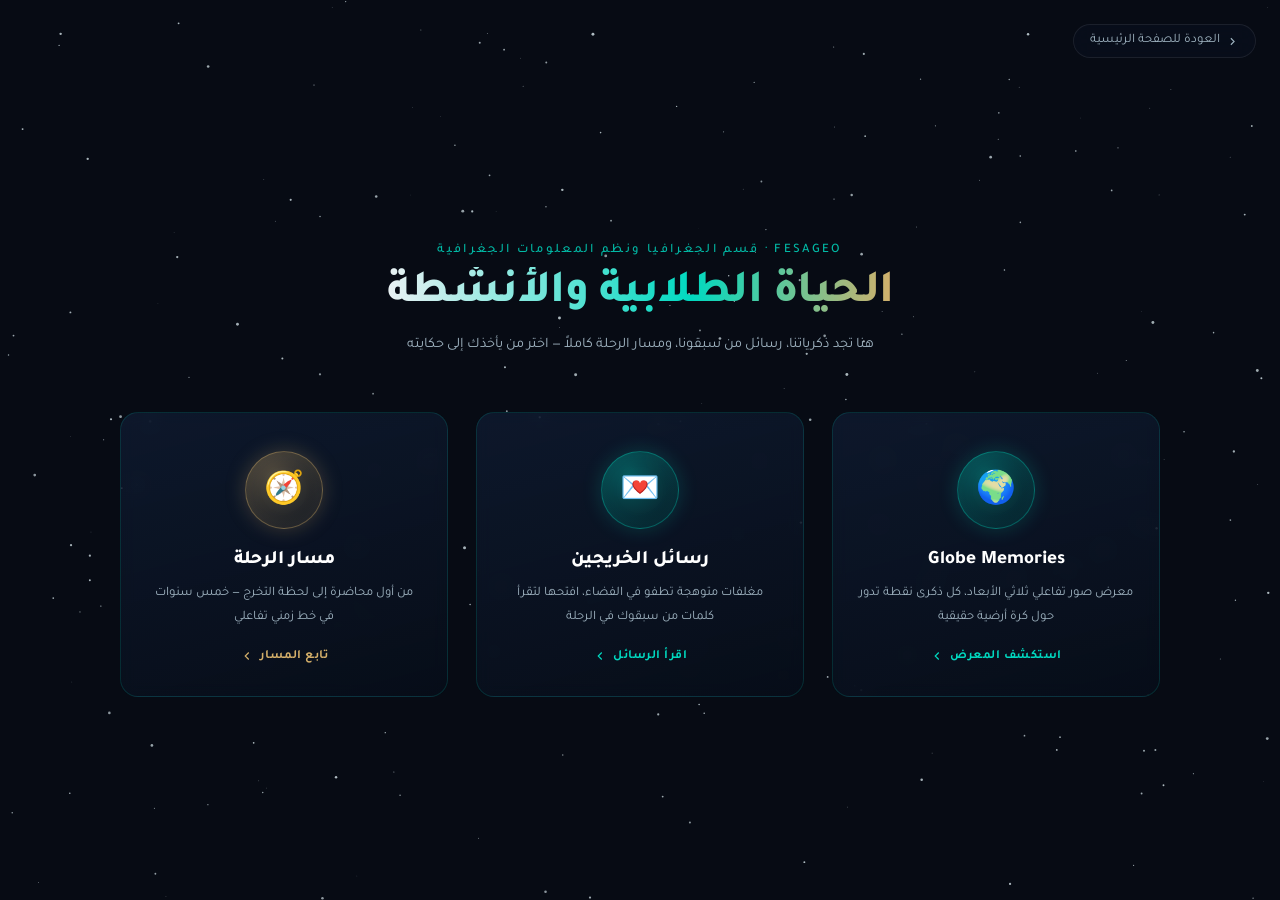
<file: student-life.html>
<!DOCTYPE html>
<html lang="ar" dir="rtl">
<head>
<meta charset="UTF-8">
<meta name="viewport" content="width=device-width, initial-scale=1.0">
<title>الحياة الطلابية والأنشطة | Fesageo</title>
<link rel="preconnect" href="https://fonts.googleapis.com">
<link href="https://fonts.googleapis.com/css2?family=Tajawal:wght@300;400;500;700;800&display=swap" rel="stylesheet">
<style>
  :root{
    --bg-deep:#070b14;
    --teal:#00d9c0;
    --teal-dim: rgba(0,217,192,0.35);
    --navy:#13233f;
    --gold:#d4af6a;
    --ink:#eaf2f4;
    --ink-dim:#9fb3c0;
  }
  *{box-sizing:border-box;}
  html,body{
    margin:0;padding:0;
    background:var(--bg-deep);
    color:var(--ink);
    font-family:'Tajawal',sans-serif;
    overflow-x:hidden;
    width:100%;
    min-height:100%;
  }
  #stars-canvas{
    position:fixed; inset:0;
    width:100%; height:100%;
    z-index:0;
  }

  #page{
    position:relative;
    z-index:2;
    min-height:100vh;
    display:flex;
    flex-direction:column;
    align-items:center;
    justify-content:center;
    padding:90px 20px 50px;
  }
  @media (max-width:600px){
    #page{ padding:80px 16px 40px; }
  }
  @media (max-height:700px) and (orientation:landscape){
    #page{ min-height:auto; padding:80px 16px 40px; }
  }

  .page-header{
    text-align:center;
    margin-bottom:54px;
  }
  .page-header .eyebrow{
    font-size:13px;
    letter-spacing:.18em;
    color:var(--teal);
    text-transform:uppercase;
    font-weight:500;
    opacity:.85;
  }
  .page-header h1{
    margin:8px 0 0;
    font-size:clamp(28px,4.5vw,46px);
    font-weight:800;
    letter-spacing:-0.5px;
    background:linear-gradient(90deg,#eaf2f4, var(--teal) 60%, var(--gold));
    -webkit-background-clip:text;
    background-clip:text;
    color:transparent;
  }
  .page-header p{
    margin:10px auto 0;
    max-width:560px;
    color:var(--ink-dim);
    font-size:14.5px;
    line-height:1.8;
  }

  /* ============ شبكة البطاقات ============ */
  .hub-grid{
    display:grid;
    grid-template-columns:repeat(3, minmax(220px, 1fr));
    gap:28px;
    width:100%;
    max-width:1040px;
  }
  @media (max-width:880px){
    .hub-grid{ grid-template-columns:1fr; max-width:420px; gap:22px; }
  }

  .hub-card{
    position:relative;
    display:flex;
    flex-direction:column;
    align-items:center;
    text-align:center;
    padding:38px 26px 32px;
    border-radius:18px;
    background:linear-gradient(165deg, rgba(19,35,63,.55), rgba(7,14,26,.75));
    border:1.4px solid rgba(0,217,192,0.15);
    backdrop-filter:blur(8px);
    text-decoration:none;
    color:inherit;
    overflow:hidden;
    transition:transform .35s cubic-bezier(.2,.8,.25,1), border-color .35s ease, box-shadow .35s ease;
  }
  .hub-card::before{
    content:'';
    position:absolute;
    inset:0;
    background:radial-gradient(circle at 50% 0%, rgba(0,217,192,0.12), transparent 60%);
    opacity:0;
    transition:opacity .4s ease;
  }
  .hub-card:hover{
    transform:translateY(-8px);
    border-color:var(--teal);
    box-shadow:0 20px 50px rgba(0,217,192,0.15), 0 0 40px rgba(0,217,192,0.1);
  }
  .hub-card:hover::before{ opacity:1; }
  .hub-card:focus-visible{
    outline:2px solid var(--teal);
    outline-offset:3px;
  }

  .hub-card.gold-accent:hover{
    border-color:var(--gold);
    box-shadow:0 20px 50px rgba(212,175,106,0.15), 0 0 40px rgba(212,175,106,0.1);
  }

  @media (max-width:380px){
    .hub-card{ padding:30px 18px 26px; }
  }

  /* أيقونة الكرة الصغيرة المتحركة بكل بطاقة */
  .hub-orb{
    position:relative;
    width:78px; height:78px;
    border-radius:50%;
    margin-bottom:20px;
    display:flex;
    align-items:center;
    justify-content:center;
    font-size:32px;
    background:radial-gradient(circle at 35% 30%, rgba(0,217,192,0.35), rgba(7,14,26,.4));
    border:1.4px solid var(--teal-dim);
    box-shadow:0 0 20px rgba(0,217,192,0.2), inset 0 0 16px rgba(0,217,192,0.1);
    z-index:2;
    animation:orbFloat 4.5s ease-in-out infinite;
  }
  .hub-card:nth-child(2) .hub-orb{ animation-delay:.6s; }
  .hub-card:nth-child(3) .hub-orb{ animation-delay:1.2s; }
  @keyframes orbFloat{
    0%,100%{ transform:translateY(0); }
    50%{ transform:translateY(-6px); }
  }
  .hub-card.gold-accent .hub-orb{
    background:radial-gradient(circle at 35% 30%, rgba(212,175,106,0.35), rgba(7,14,26,.4));
    border-color:rgba(212,175,106,0.4);
    box-shadow:0 0 20px rgba(212,175,106,0.25), inset 0 0 16px rgba(212,175,106,0.12);
  }

  .hub-title{
    position:relative;
    z-index:2;
    font-size:19px;
    font-weight:800;
    color:#fff;
    margin:0;
  }
  .hub-desc{
    position:relative;
    z-index:2;
    font-size:13px;
    line-height:1.8;
    color:var(--ink-dim);
    margin:10px 0 0;
  }
  .hub-cta{
    position:relative;
    z-index:2;
    display:inline-flex;
    align-items:center;
    gap:6px;
    margin-top:20px;
    font-size:12.5px;
    font-weight:700;
    color:var(--teal);
    letter-spacing:.04em;
  }
  .hub-card.gold-accent .hub-cta{ color:var(--gold); }
  .hub-cta svg{ width:14px; height:14px; transform:rotate(180deg); transition:transform .3s ease; }
  .hub-card:hover .hub-cta svg{ transform:rotate(180deg) translateX(4px); }

  .back-link{
    position:fixed;
    top:24px; right:24px;
    z-index:6;
    display:inline-flex;
    align-items:center;
    gap:6px;
    font-size:13px;
    color:var(--ink-dim);
    text-decoration:none;
    background:rgba(10,17,32,.55);
    border:1px solid rgba(255,255,255,0.08);
    backdrop-filter:blur(10px);
    border-radius:999px;
    padding:8px 16px;
    transition:border-color .2s ease, color .2s ease;
  }
  .back-link:hover{ border-color:var(--teal-dim); color:var(--teal); }
  .back-link svg{ width:13px; height:13px; }

  @media (max-width:480px){
    .back-link{
      top:14px; right:14px;
      font-size:11.5px;
      padding:6px 12px;
      gap:4px;
    }
    .back-link svg{ width:11px; height:11px; }
  }

  @media (prefers-reduced-motion: reduce){
    .hub-orb{ animation:none; }
    .hub-card{ transition:border-color .2s ease; }
  }
</style>
</head>
<body>

<canvas id="stars-canvas"></canvas>

<a href="index.html" class="back-link">
  <svg viewBox="0 0 24 24" fill="none" stroke="currentColor" stroke-width="2"><path d="M9 18l6-6-6-6"/></svg>
  العودة للصفحة الرئيسية
</a>

<div id="page">
  <div class="page-header">
    <div class="eyebrow">Fesageo · قسم الجغرافيا ونظم المعلومات الجغرافية</div>
    <h1>الحياة الطلابية والأنشطة</h1>
    <p>هنا تجد ذكرياتنا، رسائل من سبقونا، ومسار الرحلة كاملاً — اختر من يأخذك إلى حكايته</p>
  </div>

  <div class="hub-grid">
    <a href="globe-memories.html" class="hub-card">
      <div class="hub-orb">🌍</div>
      <h3 class="hub-title">Globe Memories</h3>
      <p class="hub-desc">معرض صور تفاعلي ثلاثي الأبعاد، كل ذكرى نقطة تدور حول كرة أرضية حقيقية</p>
      <span class="hub-cta">استكشف المعرض <svg viewBox="0 0 24 24" fill="none" stroke="currentColor" stroke-width="2"><path d="M9 18l6-6-6-6"/></svg></span>
    </a>

    <a href="graduate-letters.html" class="hub-card">
      <div class="hub-orb">💌</div>
      <h3 class="hub-title">رسائل الخريجين</h3>
      <p class="hub-desc">مغلفات متوهجة تطفو في الفضاء، افتحها لتقرأ كلمات من سبقوك في الرحلة</p>
      <span class="hub-cta">اقرأ الرسائل <svg viewBox="0 0 24 24" fill="none" stroke="currentColor" stroke-width="2"><path d="M9 18l6-6-6-6"/></svg></span>
    </a>

    <a href="journey-timeline.html" class="hub-card gold-accent">
      <div class="hub-orb">🧭</div>
      <h3 class="hub-title">مسار الرحلة</h3>
      <p class="hub-desc">من أول محاضرة إلى لحظة التخرج — خمس سنوات في خط زمني تفاعلي</p>
      <span class="hub-cta">تابع المسار <svg viewBox="0 0 24 24" fill="none" stroke="currentColor" stroke-width="2"><path d="M9 18l6-6-6-6"/></svg></span>
    </a>
  </div>
</div>

<script>
/* خلفية النجوم - نفس الأسلوب بكل الصفحات للحفاظ على الهوية الموحدة */
(function starsBG(){
  const c = document.getElementById('stars-canvas');
  const ctx = c.getContext('2d');
  let stars = [];
  function resize(){
    c.width = innerWidth; c.height = innerHeight;
    stars = [];
    const count = Math.floor((innerWidth*innerHeight)/4500);
    for(let i=0;i<count;i++){
      stars.push({
        x:Math.random()*c.width, y:Math.random()*c.height,
        r:Math.random()*1.3+0.2, a:Math.random()*0.6+0.2, tw:Math.random()*0.02+0.005
      });
    }
  }
  function draw(){
    ctx.clearRect(0,0,c.width,c.height);
    ctx.fillStyle = '#070b14';
    ctx.fillRect(0,0,c.width,c.height);
    for(const s of stars){
      s.a += s.tw;
      const alpha = 0.4 + Math.sin(s.a)*0.4;
      ctx.beginPath();
      ctx.arc(s.x,s.y,s.r,0,Math.PI*2);
      ctx.fillStyle = `rgba(220,235,240,${Math.max(0,alpha)})`;
      ctx.fill();
    }
    requestAnimationFrame(draw);
  }
  window.addEventListener('resize', resize);
  resize(); draw();
})();

// كل أزرار التنقل بهذه الصفحة (البطاقات الثلاث + رابط العودة) روابط ثابتة مباشرة،
// لذلك لا حاجة لأي منطق JS إضافي للتنقل - الـ <a href> يكفي تماماً.
</script>
</body>
</html>
</file>
